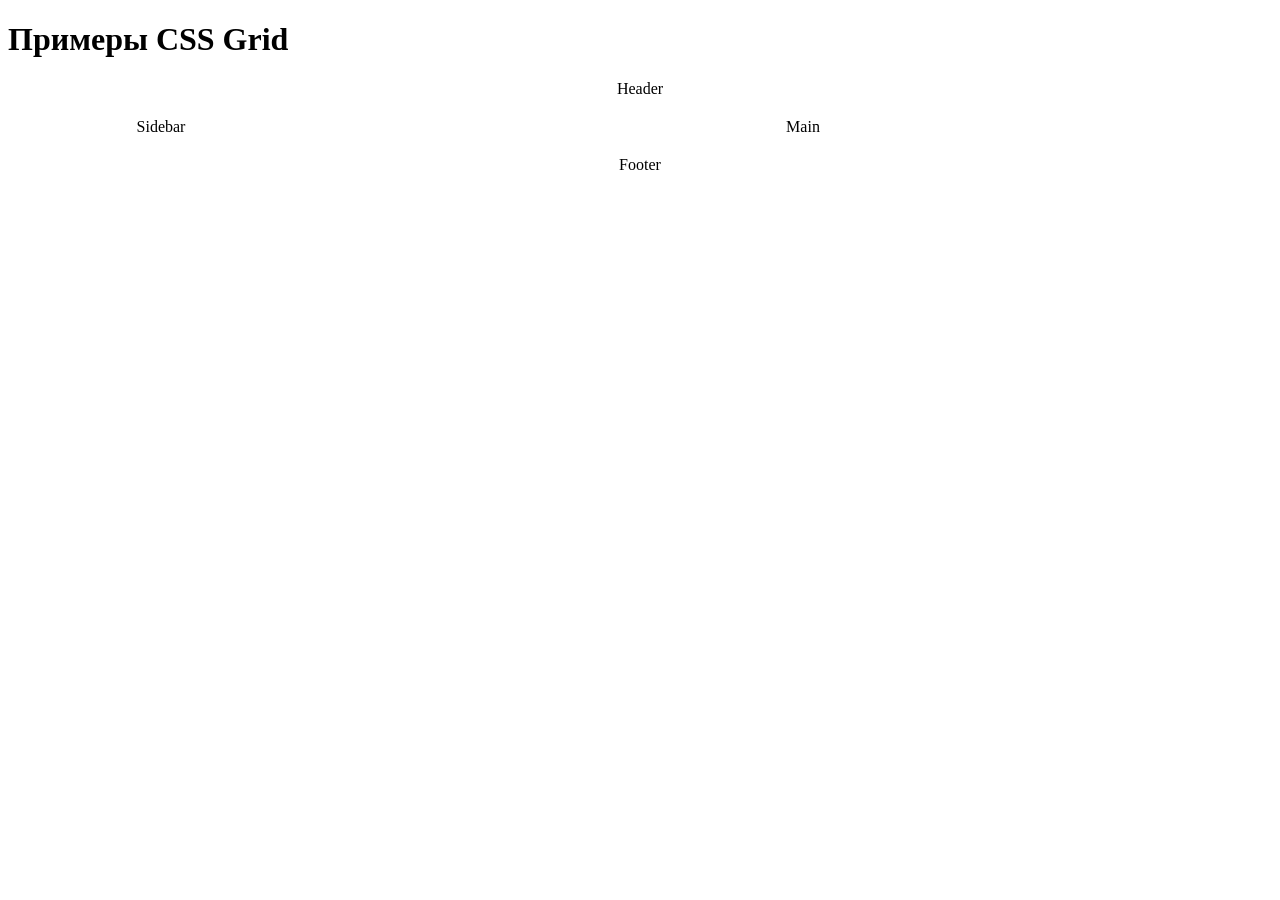
<file: index.html>
<!DOCTYPE html>
<html lang="ru-RU">

<head>
    <meta charset="UTF-8">
    <meta name="viewport" content="width=device-width, initial-scale=1.0">
    <title>CSS Grid</title>
    <link rel="stylesheet" href="grid.css">

</head>

<body>
    <h1>Примеры CSS Grid</h1>
    <div class="grid-containter">
        <header class="header">Header</header>
        <aside class="sidebar">Sidebar</aside>
        <main class="main">Main</main>
        <footer class="footer">Footer</footer>
    </div>

</body>

</html>
</file>
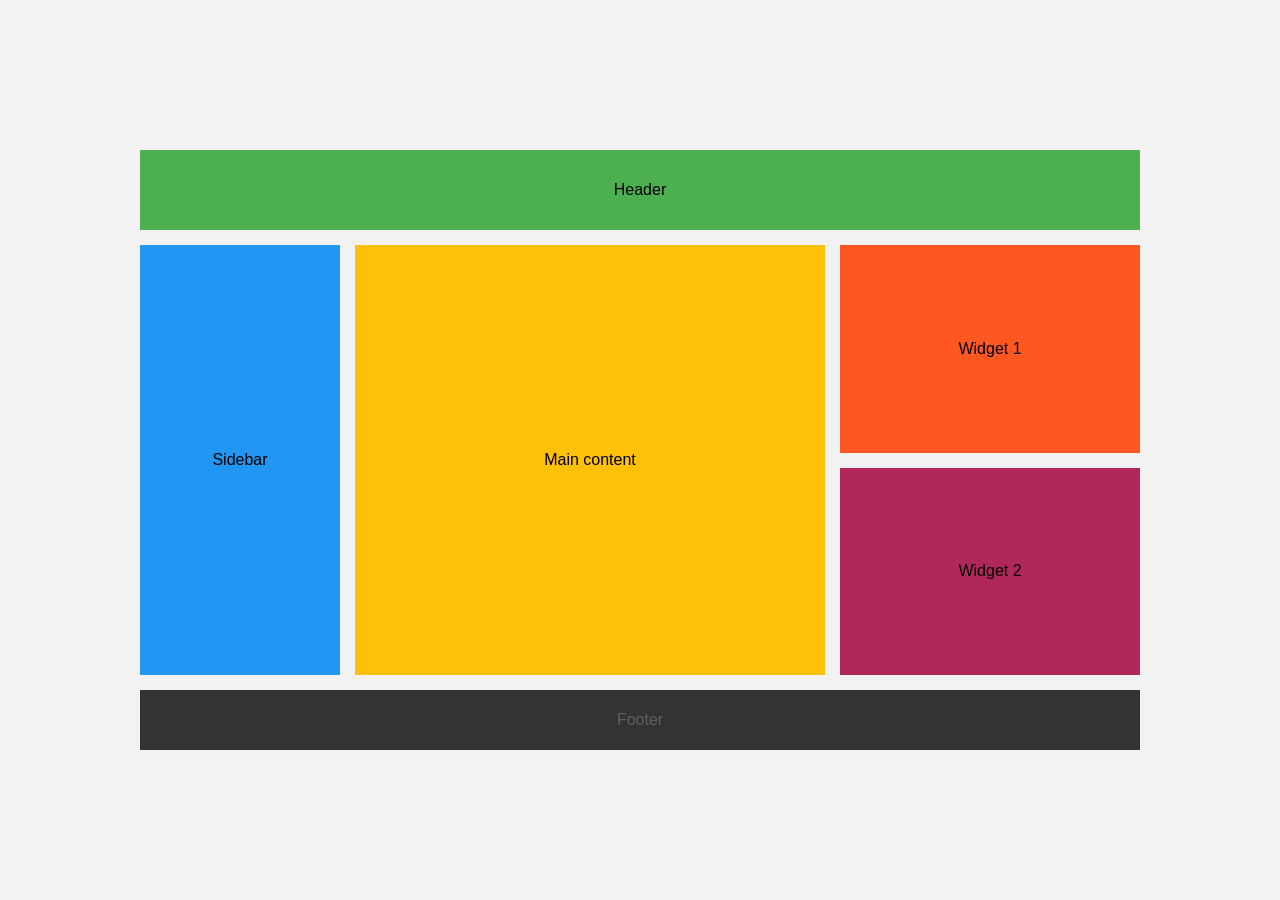
<file: grid-practice.html>
<!DOCTYPE html>
<html lang="ru-RU">

<head>
    <meta charset="UTF-8">
    <meta name="viewport" content="width=device-width, initial-scale=1.0">
    <title>Grid Practice</title>
    <link rel="stylesheet" href="grid-practice.css">
</head>

<body>

    <div class="dashboard">

        <header class="header">Header</header>

        <aside class="sidebar">Sidebar</aside>

        <main class="main">Main content</main>

        <div class="widget1">Widget 1</div>

        <div class="widget2">Widget 2</div>

        <footer class="footer">Footer</footer>

    </div>

</body>

</html>
</file>
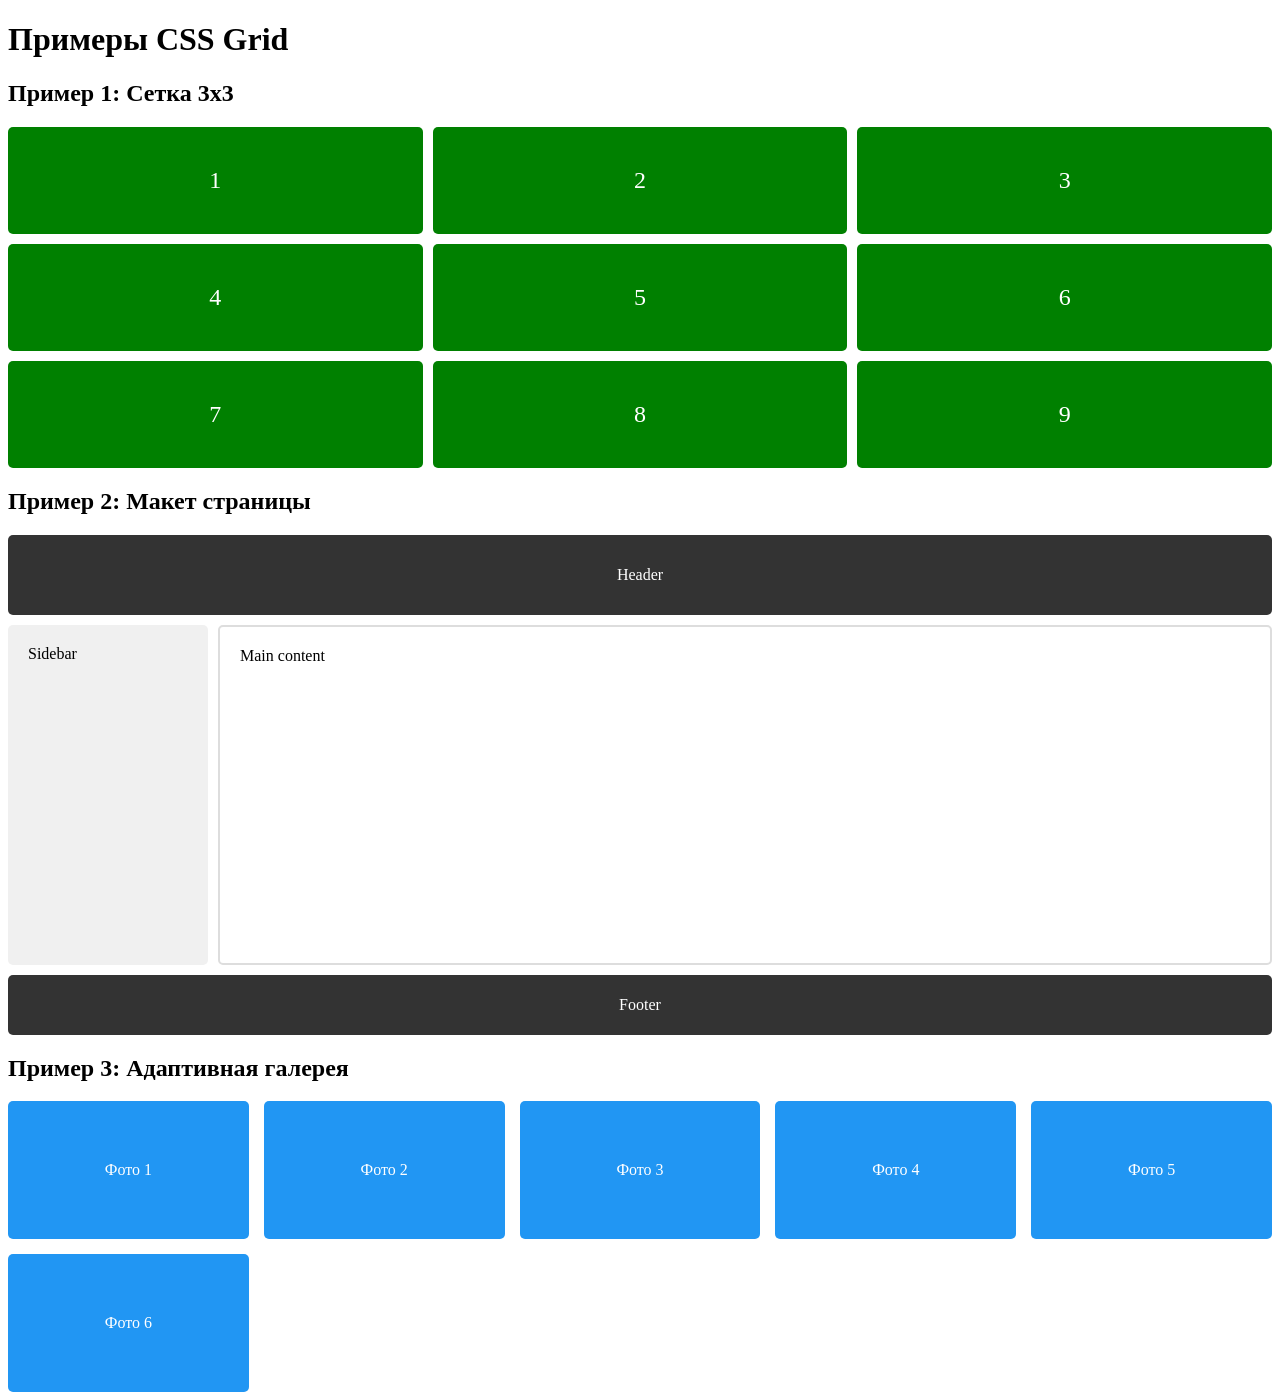
<file: gridPractice.html>
<!DOCTYPE html>
<html lang="ru-RU">

<head>
    <meta charset="UTF-8">
    <meta name="viewport" content="width=device-width, initial-scale=1.0">
    <title>Grid Examples</title>
    <link rel="stylesheet" href="gridPractice.css">

</head>

<body>
    <h1>Примеры CSS Grid</h1>
    <section>
        <h2>Пример 1: Сетка 3х3</h2>
        <div class="simple-grid">
            <div class="grid-item">1</div>
            <div class="grid-item">2</div>
            <div class="grid-item">3</div>
            <div class="grid-item">4</div>
            <div class="grid-item">5</div>
            <div class="grid-item">6</div>
            <div class="grid-item">7</div>
            <div class="grid-item">8</div>
            <div class="grid-item">9</div>
        </div>

    </section>
    <section>
        <h2>Пример 2: Макет страницы</h2>
        <div class="page-layout">
            <header class="header">Header</header>
            <aside class="sidebar">Sidebar</aside>
            <main class="main">Main content</main>
            <footer class="footer">Footer</footer>
        </div>
    </section>
    <section>
        <h2>Пример 3: Адаптивная галерея</h2>
        <div class="gallery">
            <div class="gallery-item">Фото 1</div>
            <div class="gallery-item">Фото 2</div>
            <div class="gallery-item">Фото 3</div>
            <div class="gallery-item">Фото 4</div>
            <div class="gallery-item">Фото 5</div>
            <div class="gallery-item">Фото 6</div>
        </div>
    </section>
</body>

</html>
</file>
<file: grid.css>
.grid-containter {
    display: grid;
    grid-template-columns: 1fr 2fr 1fr;
    grid-template-areas:
        "header header header"
        "sidebar main main"
        "footer footer footer";
    gap: 20px;
    justify-items: center;
    align-items: center;
}

.header {
    grid-area: header;
}

.sidebar {
    grid-area: sidebar;
}

.main {
    grid-area: main;
}

.footer {
    grid-area: footer;
}
</file>
<file: grid-practice.css>
* {
    margin: 0;
    padding: 0;
    box-sizing: border-box;
    font-family: Arial;
}

body {
    background: #f2f2f2;
    display: flex;
    justify-content: center;
    align-items: center;
    height: 100vh;
}

.dashboard {
    width: 1000px;
    min-height: 600px;
    display: grid;
    grid-template-columns:
        200px 1fr 300px;
    grid-template-rows:
        80px 1fr 1fr 60px;
    grid-template-areas:
        "header header header"
        "sidebar main widget1"
        "sidebar main widget2"
        "footer footer footer";
    gap: 15px;
}

.header {
    grid-area: header;
    background: #4CAF50;
    display: flex;
    justify-content: center;
    align-items: center;
}

.sidebar {
    grid-area: sidebar;
    background: #2196F3;
    display: flex;
    justify-content: center;
    align-items: center;
}

.main {
    grid-area: main;
    background: #FFC107;
    display: flex;
    justify-content: center;
    align-items: center;
}

.widget1 {
    grid-area: widget1;
    background: #FF5722;
    display: flex;
    justify-content: center;
    align-items: center;
}

.widget2 {
    grid-area: widget2;
    background: #b0275c;
    display: flex;
    justify-content: center;
    align-items: center;
}

.footer {
    grid-area: footer;
    background: #333;
    color: rgba(255, 255, 255, 0.219);
    display: flex;
    justify-content: center;
    align-items: center;
}
</file>
<file: gridPractice.css>
.simple-grid {
    display: grid;
    grid-template-columns: repeat(3, 1fr);
    gap: 10px;

}

.grid-item {
    background-color: green;
    color: white;
    padding: 40px;
    text-align: center;
    font-size: 24px;
    border-radius: 5px;
}

.page-layout {
    display: grid;
    grid-template-areas:
        "header header"
        "sidebar main"
        "footer footer";
    grid-template-columns: 200px 1fr;
    grid-template-rows: 80px 1fr 60px;
    gap: 10px;
    height: 500px;
}

.header {
    grid-area: header;
    background-color: #333;
    color: white;
    display: flex;
    align-items: center;
    justify-content: center;
    border-radius: 5px;
}

.sidebar {
    grid-area: sidebar;
    background-color: #f0f0f0;
    padding: 20px;
    border-radius: 5px;
}

.main {
    grid-area: main;
    background-color: #fff;
    border: 2px solid #ddd;
    padding: 20px;
    border-radius: 5px;
}

.footer {
    grid-area: footer;
    background-color: #333;
    color: white;
    display: flex;
    align-items: center;
    justify-content: center;
    border-radius: 5px;
}

.gallery {
    display: grid;
    grid-template-columns: repeat(auto-fit, minmax(200px, 1fr));
    gap: 15px;

}

.gallery-item {
    background-color: #2196f3;
    color: white;
    padding: 60px;
    text-align: center;
    border-radius: 5px;
    transition: transform 0.3s;
}

.gallery-item:hover {
    transform: scale(1.05);
}
</file>
